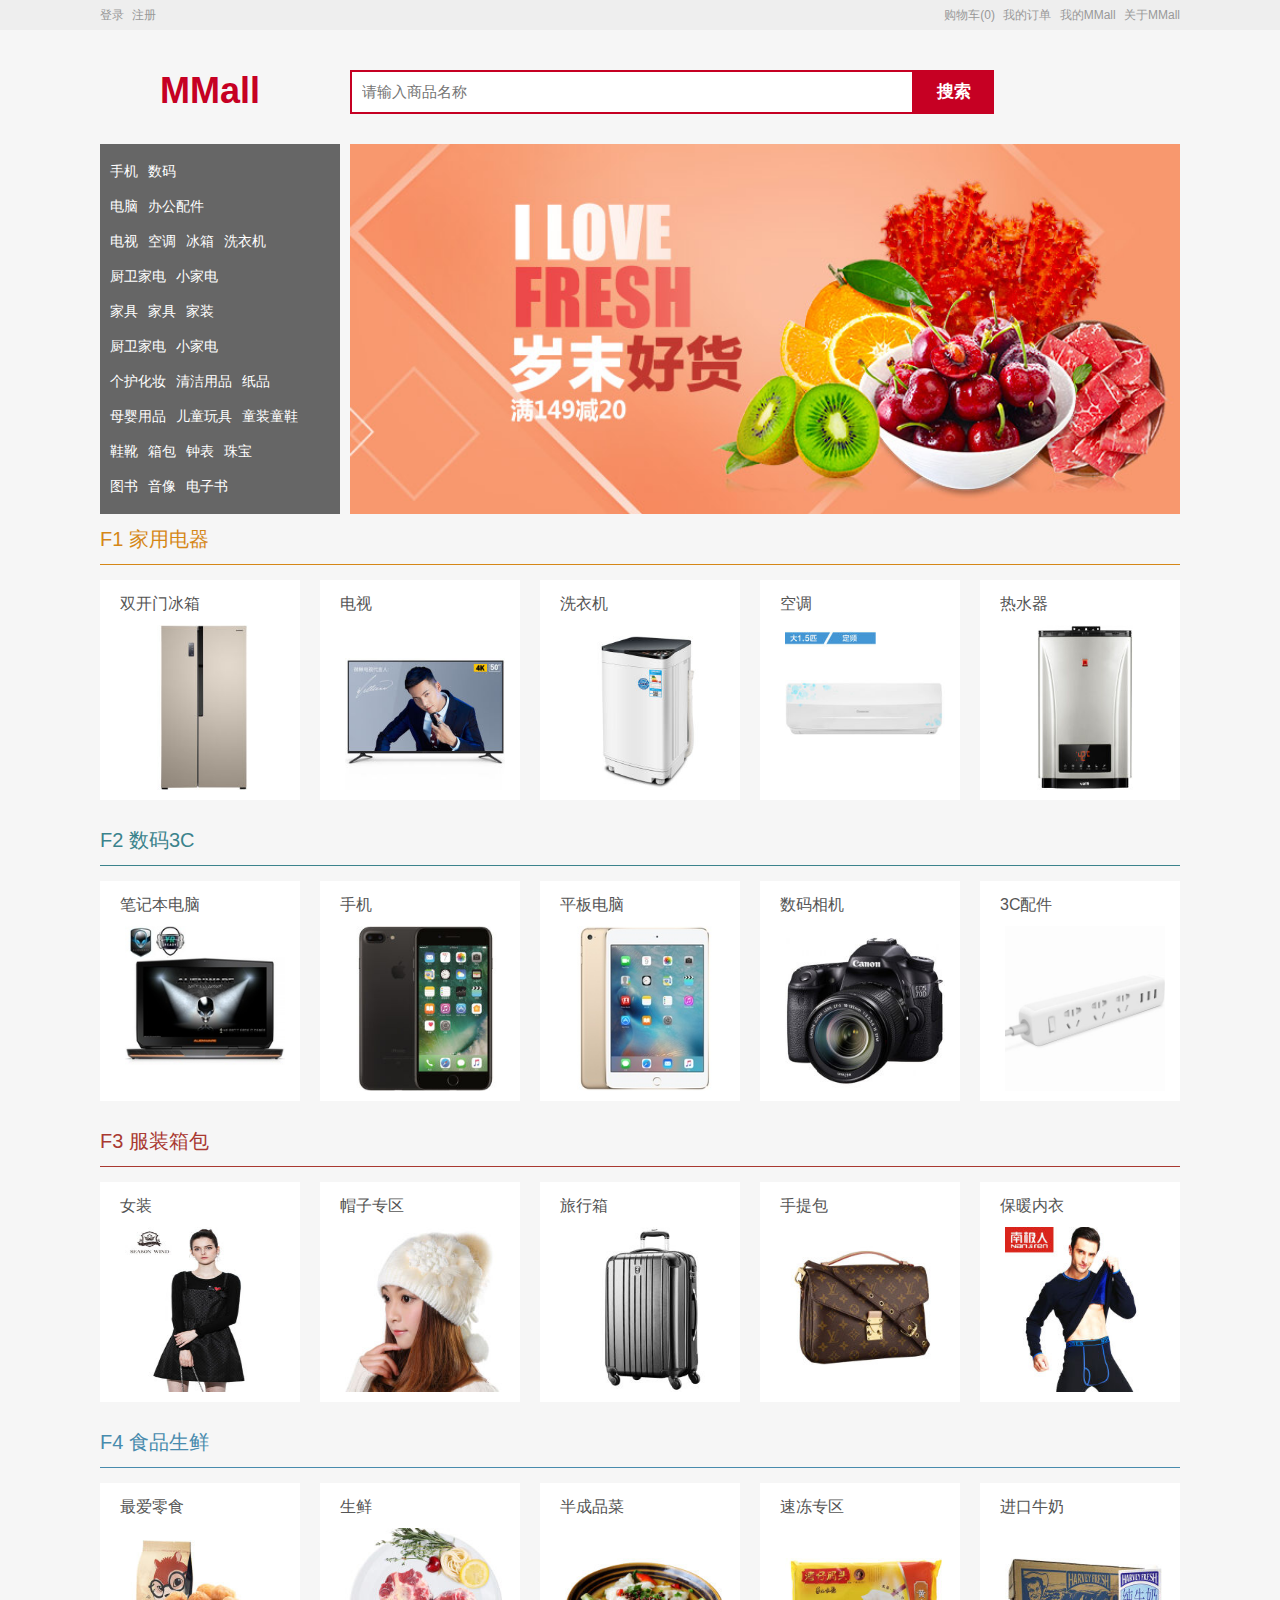
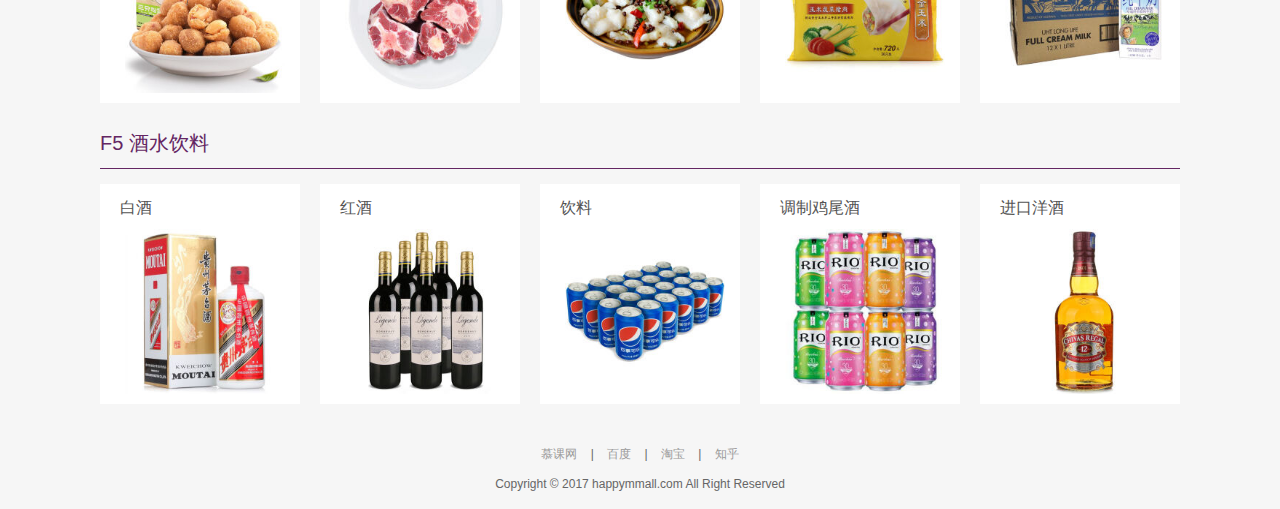
<file: index.html>
<!DOCTYPE html>
<html>
<head>
    <meta charset="utf-8">
    <meta http-equiv="X-UA-Compatible" content="IE=edge">
    <title></title>
    <link rel="stylesheet" href="css/nav.css">
    <link rel="stylesheet" href="css/footer.css">
    <link rel="stylesheet" href="css/header.css">
    <link rel="stylesheet" href="css/index.css">
    <link rel="stylesheet" href="css/layout.css">
</head>
<style type="text/css">
.banner-con .banner-img{
    width: 100%;
    height: 370px;
}
</style>
<body>
<!--nav-->
<div class="nav">
    <div class="w">
        <div class="user-info">
            <span class="user not-login">
                <span class="link js-login" >登录</span>
                <span class="link js-register">注册</span>
            </span>
            <span class="user login">
                <span class="link-text">
                    欢迎，
                    <span class="username"></span>
                </span>
                <span class="link js-logout">退出</span>
            </span>
        </div>
        <ul class="nav-list">
            <li class="nav-item">
                <a class="link" href="./cart.html">
                    <i class="fa fa-shopping-cart"></i>
                    购物车(<span class="cart-count">0</span>)
                </a>
            </li>
            <li class="nav-item">
                <a class="link" href="./order-list.html">我的订单</a>
            </li>
            <li class="nav-item">
                <a class="link" href="./user-center.html">我的MMall</a>
            </li>
            <li class="nav-item">
                <a class="link" href="./about.html">关于MMall</a>
            </li>
        </ul>
    </div>
</div>
<!--nav-->
<!--header-->
<div class="header">
    <div class="w">
        <a class="logo" href="./index.html">MMall</a>
        <div class="search-con">
            <input class="search-input" id="search-input" placeholder="请输入商品名称"/>
            <button class="btn search-btn" id="search-btn">搜索</button>
        </div>
    </div>
</div>
<!--header-->
<!--index-->
<div class="w">
            <ul class="keywords-list">
                <li class="keywords-item">
                    <a class="link" target="_blank" href="./list.html?keyword=手机">手机</a>
                    <a class="link" target="_blank" href="./list.html?keyword=数码">数码</a>
                </li>
                <li class="keywords-item">
                    <a class="link" target="_blank" href="./list.html?keyword=电脑">电脑</a>
                    <a class="link" target="_blank" href="./list.html?keyword=办公配件">办公配件</a>
                </li>
                <li class="keywords-item">
                    <a class="link" target="_blank" href="./list.html?keyword=电视">电视</a>
                    <a class="link" target="_blank" href="./list.html?keyword=空调">空调</a>
                    <a class="link" target="_blank" href="./list.html?keyword=冰箱">冰箱</a>
                    <a class="link" target="_blank" href="./list.html?keyword=洗衣机">洗衣机</a>
                </li>
                <li class="keywords-item">
                    <a class="link" target="_blank" href="./list.html?keyword=厨卫家电">厨卫家电</a>
                    <a class="link" target="_blank" href="./list.html?keyword=小家电">小家电</a>
                </li>
                <li class="keywords-item">
                    <a class="link" target="_blank" href="./list.html?keyword=家具">家具</a>
                    <a class="link" target="_blank" href="./list.html?keyword=家具">家具</a>
                    <a class="link" target="_blank" href="./list.html?keyword=家装">家装</a>
                </li>
                <li class="keywords-item">
                    <a class="link" target="_blank" href="./list.html?keyword=厨卫家电">厨卫家电</a>
                    <a class="link" target="_blank" href="./list.html?keyword=小家电">小家电</a>
                </li>
                <li class="keywords-item">
                    <a class="link" target="_blank" href="./list.html?keyword=个护化妆">个护化妆</a>
                    <a class="link" target="_blank" href="./list.html?keyword=清洁用品">清洁用品</a>
                    <a class="link" target="_blank" href="./list.html?keyword=纸品">纸品</a>
                </li>
                <li class="keywords-item">
                    <a class="link" target="_blank" href="./list.html?keyword=母婴用品">母婴用品</a>
                    <a class="link" target="_blank" href="./list.html?keyword=儿童玩具">儿童玩具</a>
                    <a class="link" target="_blank" href="./list.html?keyword=童装童鞋">童装童鞋</a>
                </li>
                <li class="keywords-item">
                    <a class="link" target="_blank" href="./list.html?keyword=鞋靴">鞋靴</a>
                    <a class="link" target="_blank" href="./list.html?keyword=箱包">箱包</a>
                    <a class="link" target="_blank" href="./list.html?keyword=钟表">钟表</a>
                    <a class="link" target="_blank" href="./list.html?keyword=珠宝">珠宝</a>
                </li>
                <li class="keywords-item">
                    <a class="link" target="_blank" href="./list.html?keyword=图书">图书</a>
                    <a class="link" target="_blank" href="./list.html?keyword=音像">音像</a>
                    <a class="link" target="_blank" href="./list.html?keyword=电子书">电子书</a>
                </li>
            </ul>
            <div class="banner-con">
                <!--<div class="loading"></div>-->
                <ul>
                    <li><a href="" title=""><img class="banner-img" src="image/banner/banner1.jpg" alt=""></a> </li>
                </ul>
            </div>
        </div>
        <div class="w">
            <div class="floor-wrap">
                <h1 class="floor-title">F1 家用电器</h1>
                <ul class="floor-list">
                    <li class="floor-item">
                        <a href="./list.html?categoryId=100006">
                            <span class="floor-text">双开门冰箱</span>
                            <img class="floor-img" src="image/floor/floor1-1.jpg" alt="双开门冰箱" />
                        </a>
                    </li>
                    <li class="floor-item">
                        <a href="./list.html?categoryId=100007">
                            <span class="floor-text">电视</span>
                            <img class="floor-img" src="image/floor/floor1-2.jpg" alt="电视" />
                        </a>
                    </li>
                    <li class="floor-item">
                        <a href="./list.html?categoryId=100008">
                            <span class="floor-text">洗衣机</span>
                            <img class="floor-img" src="image/floor/floor1-3.jpg" alt="洗衣机" />
                        </a>
                    </li>
                    <li class="floor-item">
                        <a href="./list.html?categoryId=100009">
                            <span class="floor-text">空调</span>
                            <img class="floor-img" src="image/floor/floor1-4.jpg" alt="空调" />
                        </a>
                    </li>
                    <li class="floor-item">
                        <a href="./list.html?categoryId=100010">
                            <span class="floor-text">热水器</span>
                            <img class="floor-img" src="image/floor/floor1-5.jpg" alt="热水器" />
                        </a>
                    </li>
                </ul>
            </div>
            <div class="floor-wrap">
                <h1 class="floor-title">F2 数码3C</h1>
                <ul class="floor-list">
                    <li class="floor-item">
                        <a href="./list.html?categoryId=100011">
                            <span class="floor-text">笔记本电脑</span>
                            <img class="floor-img" src="image/floor/floor2-1.jpg" alt="笔记本电脑" />
                        </a>
                    </li>
                    <li class="floor-item">
                        <a href="./list.html?categoryId=100012">
                            <span class="floor-text">手机</span>
                            <img class="floor-img" src="image/floor/floor2-2.jpg" alt="手机" />
                        </a>
                    </li>
                    <li class="floor-item">
                        <a href="./list.html?categoryId=100013">
                            <span class="floor-text">平板电脑</span>
                            <img class="floor-img" src="image/floor/floor2-3.jpg" alt="平板电脑" />
                        </a>
                    </li>
                    <li class="floor-item">
                        <a href="./list.html?categoryId=100014">
                            <span class="floor-text">数码相机</span>
                            <img class="floor-img" src="image/floor/floor2-4.jpg" alt="数码相机" />
                        </a>
                    </li>
                    <li class="floor-item">
                        <a href="./list.html?categoryId=100015">
                            <span class="floor-text">3C配件</span>
                            <img class="floor-img" src="image/floor/floor2-5.jpg" alt="3C配件" />
                        </a>
                    </li>
                </ul>
            </div>
            <div class="floor-wrap">
                <h1 class="floor-title">F3 服装箱包</h1>
                <ul class="floor-list">
                    <li class="floor-item">
                        <a href="./list.html?categoryId=100016">
                            <span class="floor-text">女装</span>
                            <img class="floor-img" src="image/floor/floor3-1.jpg" alt="女装" />
                        </a>
                    </li>
                    <li class="floor-item">
                        <a href="./list.html?categoryId=100017">
                            <span class="floor-text">帽子专区</span>
                            <img class="floor-img" src="image/floor/floor3-2.jpg" alt="帽子专区" />
                        </a>
                    </li>
                    <li class="floor-item">
                        <a href="./list.html?categoryId=100018">
                            <span class="floor-text">旅行箱</span>
                            <img class="floor-img" src="image/floor/floor3-3.jpg" alt="旅行箱" />
                        </a>
                    </li>
                    <li class="floor-item">
                        <a href="./list.html?categoryId=100019">
                            <span class="floor-text">手提包</span>
                            <img class="floor-img" src="image/floor/floor3-4.jpg" alt="手提包" />
                        </a>
                    </li>
                    <li class="floor-item">
                        <a href="./list.html?categoryId=100020">
                            <span class="floor-text">保暖内衣</span>
                            <img class="floor-img" src="image/floor/floor3-5.jpg" alt="保暖内衣" />
                        </a>
                    </li>
                </ul>
            </div>
            <div class="floor-wrap">
                <h1 class="floor-title">F4 食品生鲜</h1>
                <ul class="floor-list">
                    <li class="floor-item">
                        <a href="./list.html?categoryId=100021">
                            <span class="floor-text">最爱零食</span>
                            <img class="floor-img" src="image/floor/floor4-1.jpg" alt="最爱零食" />
                        </a>
                    </li>
                    <li class="floor-item">
                        <a href="./list.html?categoryId=100022">
                            <span class="floor-text">生鲜</span>
                            <img class="floor-img" src="image/floor/floor4-2.jpg" alt="生鲜" />
                        </a>
                    </li>
                    <li class="floor-item">
                        <a href="./list.html?categoryId=100023">
                            <span class="floor-text">半成品菜</span>
                            <img class="floor-img" src="image/floor/floor4-3.jpg" alt="半成品菜" />
                        </a>
                    </li>
                    <li class="floor-item">
                        <a href="./list.html?categoryId=100024">
                            <span class="floor-text">速冻专区</span>
                            <img class="floor-img" src="image/floor/floor4-4.jpg" alt="速冻专区" />
                        </a>
                    </li>
                    <li class="floor-item">
                        <a href="./list.html?categoryId=100025">
                            <span class="floor-text">进口牛奶</span>
                            <img class="floor-img" src="image/floor/floor4-5.jpg" alt="进口牛奶" />
                        </a>
                    </li>
                </ul>
            </div>
            <div class="floor-wrap">
                <h1 class="floor-title">F5 酒水饮料</h1>
                <ul class="floor-list">
                    <li class="floor-item">
                        <a href="./list.html?categoryId=100026">
                            <span class="floor-text">白酒</span>
                            <img class="floor-img" src="image/floor/floor5-1.jpg" alt="白酒" />
                        </a>
                    </li>
                    <li class="floor-item">
                        <a href="./list.html?categoryId=100027">
                            <span class="floor-text">红酒</span>
                            <img class="floor-img" src="image/floor/floor5-2.jpg" alt="红酒" />
                        </a>
                    </li>
                    <li class="floor-item">
                        <a href="./list.html?categoryId=100028">
                            <span class="floor-text">饮料</span>
                            <img class="floor-img" src="image/floor/floor5-3.jpg" alt="饮料" />
                        </a>
                    </li>
                    <li class="floor-item">
                        <a href="./list.html?categoryId=100029">
                            <span class="floor-text">调制鸡尾酒</span>
                            <img class="floor-img" src="image/floor/floor5-4.jpg" alt="调制鸡尾酒" />
                        </a>
                    </li>
                    <li class="floor-item">
                        <a href="./list.html?categoryId=100030">
                            <span class="floor-text">进口洋酒</span>
                            <img class="floor-img" src="image/floor/floor5-5.jpg" alt="进口洋酒" />
                        </a>
                    </li>
                </ul>
            </div>
        </div>

<!--index-->
<!--footer-->
<div class="footer">
    <div class="w">
        <div class="links">
            <a class="link" href="http://www.imooc.com" target="_blank">慕课网</a> |
            <a class="link" href="https://www.baidu.com" target="_blank">百度</a> |
            <a class="link" href="https://www.taobao.com" target="_blank">淘宝</a> |
            <a class="link" href="https://www.zhihu.com" target="_blank">知乎</a>
        </div>
        <p class="copyright">
            Copyright © 2017 happymmall.com All Right Reserved
        </p>
    </div>
</div>
<!--footer-->
</body>
</html>
</file>
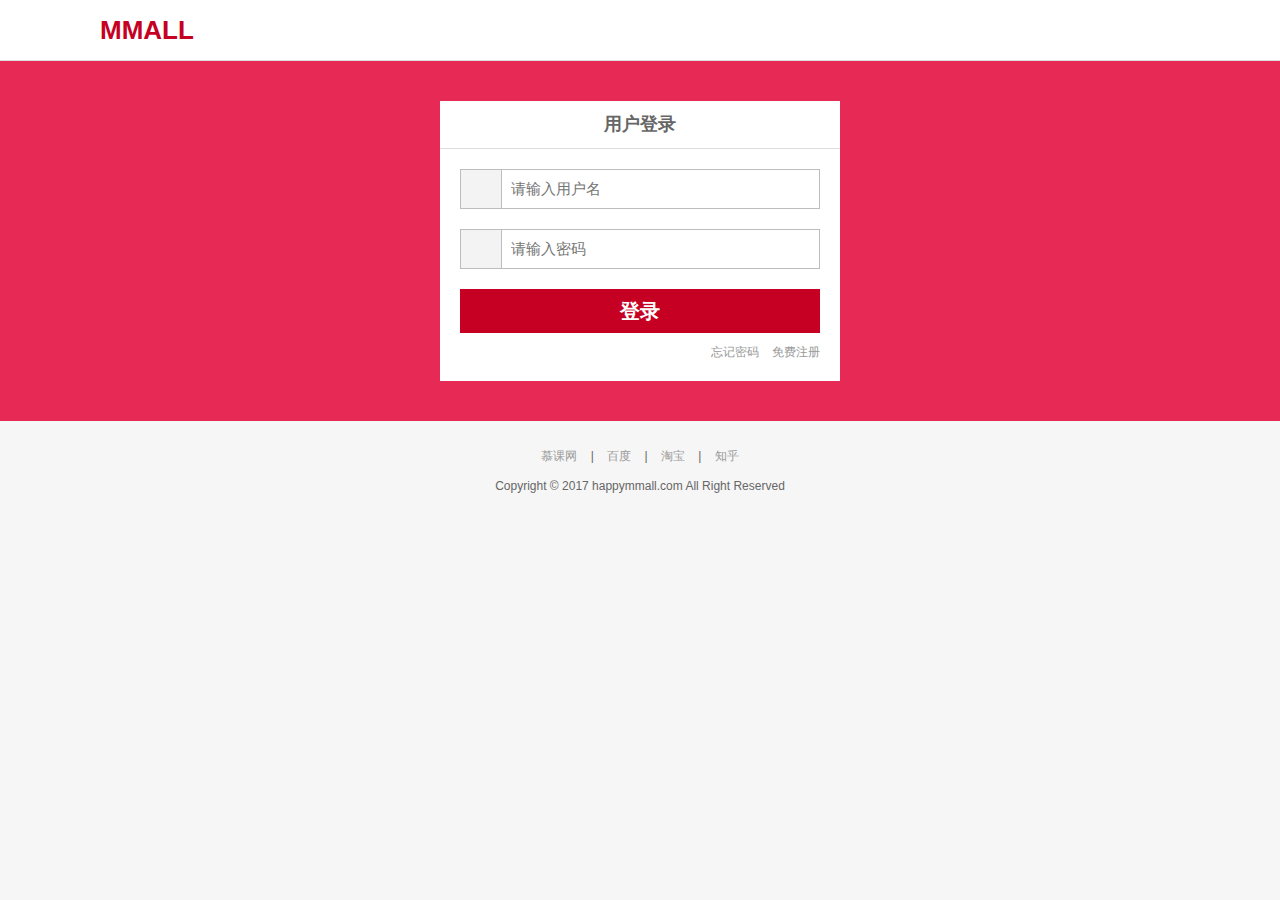
<file: user-login.html>
<!DOCTYPE html>
<html>
<head>
    <meta charset="utf-8">
    <meta http-equiv="X-UA-Compatible" content="IE=edge">
    <title></title>
      <link rel="stylesheet" href="css/footer.css">
      <link rel="stylesheet" href="css/login.css">
      <link rel="stylesheet" href="css/nav-simple.css">
     <link rel="stylesheet" href="css/layout.css">
</head>
<style type="text/css" >
.w{
    width: 1080px;
    margin: 0 auto;
    position: relative;
    overflow: hidden;
}
</style>
<body>
<div class="nav-simple">
    <div class="w">
        <a class="logo" href="/index.html">MMALL</a>
    </div>
</div>
<div class="page-wrap">
            <div class="w">
                <div class="user-con">
                    <div class="user-title">用户登录</div>
                    <div class="user-box">
                        <div class="error-item">
                            <i class="fa fa-minus-circle error-icon"></i>
                            <p class="err-msg">Error</p>
                        </div>
                        <div class="user-item">
                            <label class="user-label" for="">
                                <i class="fa fa-user"></i>
                            </label>
                            <input class="user-content" id="username" placeholder="请输入用户名" autocomplete="off">
                        </div>
                        <div class="user-item">
                            <label class="user-label" for="password">
                                <i class="fa fa-lock"></i>
                            </label>
                            <input type="password" class="user-content" id="password" placeholder="请输入密码" autocomplete="off">
                        </div>
                        <a class="btn btn-submit" id="submit">登录</a>
                        <div class="link-item">
                            <a class="link" href="./user-pass-reset.html" target="_blank">忘记密码</a>
                            <a class="link" href="./user-register.html" target="_blank">免费注册</a>
                        </div>
                    </div>
                </div>
            </div>
        </div>

<!--footer-->
<div class="footer">
    <div class="w">
        <div class="links">
            <a class="link" href="http://www.imooc.com" target="_blank">慕课网</a> |
            <a class="link" href="https://www.baidu.com" target="_blank">百度</a> |
            <a class="link" href="https://www.taobao.com" target="_blank">淘宝</a> |
            <a class="link" href="https://www.zhihu.com" target="_blank">知乎</a>
        </div>
        <p class="copyright">
            Copyright © 2017 happymmall.com All Right Reserved
        </p>
    </div>
</div>
<!--footer-->
</body>
</html>
</file>
<file: css/nav.css>
/*
* @Author: Rosen
* @Date:   2017-05-17 14:16:54
* @Last Modified by:   Rosen
* @Last Modified time: 2017-05-17 16:31:15
*/
.nav{
    background: #eee;
    height: 30px;
    line-height: 30px;   
}
/* 用户部分 */
.nav .user{
    float: left;
}
.nav .user.login{
    display: none;
}
.nav .user .link{
    margin-right: 5px;
}
/* 导航链接部分 */
.nav .nav-list{
    float: right;
}
.nav .nav-list .nav-item{
    display: inline-block;
    margin-left: 5px;
}
</file>
<file: css/footer.css>
/*
* @Author: Rosen
* @Date:   2017-05-17 21:20:02
* @Last Modified by:   Rosen
* @Last Modified time: 2017-05-28 15:03:24
*/
.footer{
    margin-top: 20px;
    padding-bottom: 10px;
}
.footer .links{
    text-align: center;
    color: #666;
    line-height: 30px;
}
.footer .links .link{
    padding: 0 10px;
}
.footer .copyright{
    text-align: center;
    color: #666;
    line-height: 30px;
}
</file>
<file: css/header.css>
/*
* @Author: Rosen
* @Date:   2017-05-18 19:30:20
* @Last Modified by:   Rosen
* @Last Modified time: 2017-05-23 20:03:49
*/
/* 通用头部导航 */
.header .logo{
    position: absolute;
    left: 60px;
    top: 34px;
    display: block;
    font-size: 36px;
    color: #c60023;
    font-weight: bold;
    text-decoration: none;
}

.header .search-con{
    padding: 40px 0 30px 250px;
}
.header .search-con .search-input{
    width: 550px;
    height: 40px;
    line-height: 40px;
    padding-left: 10px;
    font-size: 15px;
    border: 2px solid #c60023;
    outline: none;
}
.header .search-con .search-btn{
    position: absolute;
    height: 44px;
    width: 80px;
}

/* 面包屑导航 */
.crumb{
    margin-bottom: 15px;
    height: 50px;
    line-height: 50px;
    background: #eee;
    color: #888;
    font-size: 14px;
    border-top: 2px solid #c60023;
}
</file>
<file: css/index.css>
/*
* @Author: Rosen
* @Date:   2017-05-09 17:16:19
* @Last Modified by:   Rosen
* @Last Modified time: 2017-05-26 19:25:17
*/

/* keywords-list */
.keywords-list{
    float: left;
    width: 240px;
    height: 350px;
    padding: 10px 0;
    margin-right: 10px;
    background: #666;
    color: #fff;
}
.keywords-list .keywords-item{
    padding-left: 10px;
    height: 35px;
    line-height: 35px;
    font-size: 14px;
}
.keywords-list .keywords-item:hover{
    background: #999;
}
.keywords-list .keywords-item .link{
    margin-right: 6px;
    color: #fff;
}
.keywords-list .keywords-item .link:hover{
    color: #c60023;
}

/* banner-con */
.banner-con{
    width: 830px;
    float: left;
    height: 370px;
    background: #eee;
}
.banner-con .loading{
    margin-top: 150px;
}
.banner-con .banner-img{
    width: 100%;
    height: 370px;
}
/* banner的前一张和后一张按钮 */
.banner-con .banner-arrow{
    position: absolute; 
    top:160px;
    width: 30px;
    height: 50px;
    line-height: 50px;
    text-align: center;
    font-size: 30px;
    color: #fff;
    background: #ccc;
    background: rgba(0,0,0,.2);
    cursor: pointer;
}
.banner-con .banner-arrow:hover{
    background: #aaa;
    background: rgba(0,0,0,.5);
}
.banner-con .banner-arrow.prev{
    left: 0;
}
.banner-con .banner-arrow.next{
    right: 0;
}
/* floor */
.floor-wrap .floor-title{
    height: 50px;
    line-height: 50px;
    color: #d58717;
    font-weight: normal;
    font-size: 20px;
    border-bottom: 1px solid #d58717;
}
/* 更改各楼层标题颜色 */
.floor-wrap:nth-child(2) .floor-title{
    color: #3b838c;
    border-bottom: 1px solid #3b838c;
}
.floor-wrap:nth-child(3) .floor-title{
    color: #a93931;
    border-bottom: 1px solid #a93931;
}
.floor-wrap:nth-child(4) .floor-title{
    color: #488bad;
    border-bottom: 1px solid #488bad;
}
.floor-wrap:nth-child(5) .floor-title{
    color: #642663;
    border-bottom: 1px solid #642663;
}
.floor-wrap .floor-list{
    margin-right: -20px;
    overflow: hidden;
}
.floor-wrap .floor-list .floor-item{
    position: relative;
    width: 200px;
    height: 220px;
    margin: 15px 20px 15px 0;
    float: left;
    cursor: pointer;
    background: #fff;
}
.floor-wrap .floor-list .floor-item:hover{
    box-shadow: 1px 1px 7px #ddd;
}
.floor-wrap .floor-list .floor-item .floor-text{
    position: absolute;
    top: 12px;
    left: 20px;
    font-size: 16px;
    color: #555;
}
.floor-wrap .floor-list .floor-item .floor-img{
    position: absolute;
    right: 15px;
    bottom: 10px;
    width: 80%;
    height: 75%;
    border: none;
}
</file>
<file: css/login.css>
/*
* @Author: Rosen
* @Date:   2017-05-21 15:11:05
* @Last Modified by:   Rosen
* @Last Modified time: 2017-05-21 22:46:39
*/
/* 最外层容器 */
.page-wrap{
    padding: 40px 0;
    background: #e72955;
}
/* 表单框 */
.user-con{
    position: relative;
    margin: 0 auto;
    width: 400px;
    background: #fff;
}
.user-con .user-title{
    text-align: center;
    padding: 10px 0;
    border-bottom: 1px solid #ddd;
    font-size: 18px;
    font-weight: bold;
    color: #666;
}
.user-con .user-box{
    padding: 20px;
}
/* 错误提示框 */
.user-con .user-box .error-item{
    position: relative;
    padding: 4px 0 4px 40px;
    margin-bottom: 10px;
    border: 1px solid red;
    color: red;
    background: #fde9e9;
    display: none;
}
/* 错误图标 */
.user-con .user-box .error-icon{
    position: absolute;
    left: 14px;
    top: 50%;
    font-size: 14px;
    margin-top: -7px;
}

.user-con .user-item{
    position: relative;
    margin-bottom: 20px;
}
.user-con .user-item .user-label{
    position: absolute;
    left: 1px;
    top: 1px;
    bottom: 1px;
    width: 40px;
    line-height: 36px;
    background: #f3f3f3;
    font-size: 18px;
    color: #d3d3d3;
    text-align: center;
    border-right: 1px solid #bdbdbd;
}
.user-con .user-item .user-content{
    padding: 10px 0 10px 50px;
    width: 308px;
    height: 18px;
    line-height: 18px;
    font-size: 15px;
    border: 1px solid #bdbdbd;
    outline: none;
}
.user-con .btn-submit{
    width: 100%;
    padding: 2px 0;
    text-align: center;
    font-size: 20px;
}
/* 跳转链接 */
.user-con .link-item{
    text-align: right;
    margin-top: 10px;
}
.user-con .link-item .link{
    margin-left: 10px;
    color: #999;
}
</file>
<file: css/nav-simple.css>
/*
* @Author: Rosen
* @Date:   2017-05-17 11:26:31
* @Last Modified by:   Rosen
* @Last Modified time: 2017-05-23 20:04:16
*/
.nav-simple{
    height: 60px;
    line-height: 60px;
    border-bottom: 1px solid #ddd;
    background: #fff;
}
.nav-simple .logo{
    font-size: 26px;
    font-weight: bold;
    color: #c60023;
    text-decoration: none;
}
</file>
<file: css/layout.css>
/*
* @Author: Rosen
* @Date:   2017-05-16 18:03:01
* @Last Modified by:   Rosen
* @Last Modified time: 2017-05-23 21:50:48
*/
/* css reset */
*{
    margin: 0;
    padding: 0;
}
body{
    background: #f6f6f6;
    font: 12px/1.5 tahoma, arial, Microsoft YaHei, sans-serif;
}
li{
    list-style: none;
}
img{
    display: block;
    border: none;
}
label{
    cursor: pointer;
}
input[type='checkbox']{
    cursor: pointer;
}

/* 定宽布局 */
.w{
    width: 1080px;
    margin: 0 auto;
    position: relative;
    overflow: hidden;
}

/* panel */
.panel{
    padding: 10px;
    margin-bottom: 10px;
    background: #fff;
}
.panel .panel-title{
    padding: 10px;
    font-size: 14px;
    color: #666;
    font-weight: bold;
    border-bottom: 1px solid #eee;
}
.panel .panel-body{
    padding: 10px;
    overflow: hidden;
}

/* 全局通用样式 */
/* 隐藏类 */
.hide{
    display: none;
}
/* 超链样式 */
.link{
    color: #999;
    cursor: pointer;
    text-decoration: none;
}
.link:hover{
    color: #e80012;
}
.link-text{
    color: #999;
    text-decoration: none;
}
/* btn */
.btn{
    display: inline-block;
    padding: 0 20px;
    height: 40px;
    line-height: 40px;
    vertical-align: middle;
    border: none;
    background: #c60023;
    font-size: 17px;
    font-weight: bold;
    color: #fff;
    outline: none;
    cursor: pointer;
    text-decoration: none;
}
.btn-mini{
    height: 25px;
    line-height: 25px;
    font-size: 12px;
    padding: 0 10px;
}
/* loading */
.loading{
    margin: 10px auto;
    display: block;
    width: 65px;
    height: 65px;
    border: 1px solid #ddd;
    border-radius: 5px;
    background: url(../../image/icon/loading.gif) no-repeat;
    opacity: .6;
}
</file>
